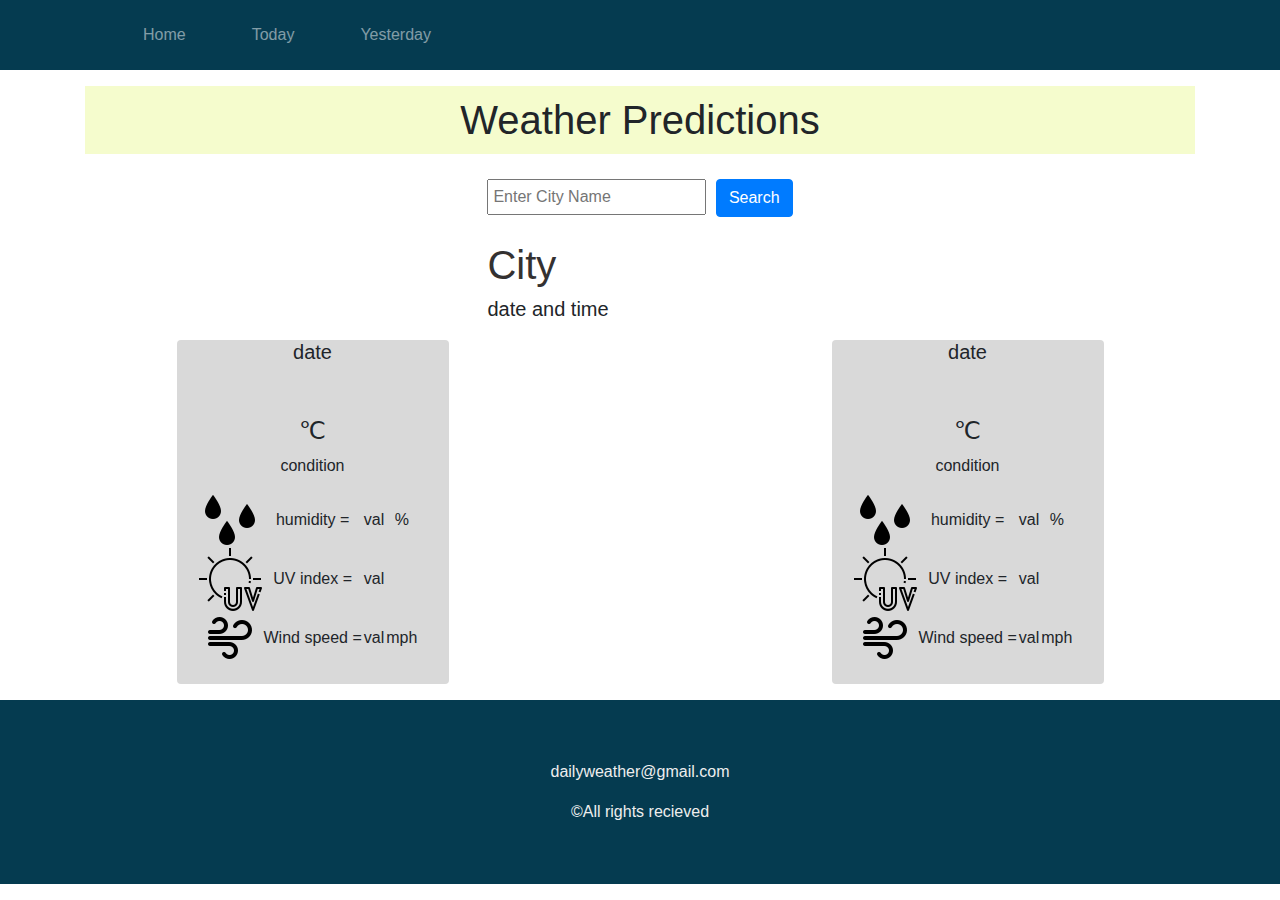
<file: future.html>
<!DOCTYPE html>
<html lang="en">

<head>
    <meta charset="UTF-8">
    <meta name="viewport" content="width=device-width, initial-scale=1.0">
    <title>Future Weather</title>
    <link rel="stylesheet" href="https://stackpath.bootstrapcdn.com/bootstrap/4.3.1/css/bootstrap.min.css">
    <link rel="stylesheet" href="style/style.css">

</head>

<body>
    <div>
        <nav class="navbar navbar-expand-sm navbar-dark" id="navbar3">
            <button class="navbar-toggler" data-toggle="collapse" data-target="#items">
                <span class="navbar-toggler-icon"></span>
            </button>

            <div class="container container-fluid">
                <div class="collapse navbar-collapse" id="items">
                    <ul class="navbar-nav">
                        <li class="nav-item"><a href="index.html" class="nav-link">Home</a></li>
                        <li class="nav-item"><a href="index.html" class="nav-link">Today</a></li>
                        <li class="nav-item"><a href="history.html" class="nav-link">Yesterday</a></li>
                    </ul>
                </div>
                <!--nav bar-->
        </nav>


        <div class="container text-center mt-3">
            <h1>Weather Predictions</h1>
        </div>


        <div class="mt-3" id="search"> <!--breaker-->
            <input type="text" class="form-controller" placeholder="Enter City Name" id="searchField">
            <button class="btn btn-primary" onclick="searchPredictions()">Search</button><br><br>
            <h1 id="cityName" class="font-monospace">City</h1>
            <h5 id="date">date and time</h5>
        </div><br><br>



        <div class="row row-cols-1 row-cols-md-3 g-4">
            <div class="col">
                <!--day 1-->
                <div class="card mx-auto" style="width: 17rem;" id="weather-1">
                    <h5 class="date and time text-center" id="day1">date</h5>
                    <div>
                        <img class="card-img-top" alt="" id="icon1">
                    </div>

                    <div class="card-body text-center">
                        <div class="temp-container">
                            <h4 id="temp1"></h4>
                            <h4>℃</h4>
                        </div>
                        <p id="condition1">condition</p>
                        <table>
                            <tr>
                                <td><img src="assets\icons8-humidity-50.png" alt=""></td>
                                <td>humidity =</td>
                                <td id="humid1"> val</td>
                                <td>%</td>
                            </tr>
                            <tr>
                                <td><img src="assets\icons8-uv-index-64.png" alt=""></td>
                                <td>UV index = </td>
                                <td id="uv1">val</td>
                            </tr>
                            <tr>
                                <td><img src="assets\icons8-wind-50.png" alt=""></td>
                                <td>Wind speed = </td>
                                <td id="wind1">val</td>
                                <td>mph</td>
                            </tr>
                        </table>
                    </div>
                </div>
            </div>


            <div class="col">

                <!--day 2-->
                <div class="card mx-auto" style="width: 17rem;" id="weather-2">
                    <h5 class="date and time text-center" id="day2">date</h5>
                    <div>
                        <img class="card-img-top" alt="" id="icon2">
                    </div>

                    <div class="card-body text-center">
                        <div class="temp-container">
                            <h4 id="temp2"></h4>
                            <h4>℃</h4>
                        </div>
                        <p id="condition2">condition</p>
                        <table>
                            <tr>
                                <td><img src="assets\icons8-humidity-50.png" alt=""></td>
                                <td>humidity =</td>
                                <td id="humid2"> val</td>
                                <td>%</td>
                            </tr>
                            <tr>
                                <td><img src="assets\icons8-uv-index-64.png" alt=""></td>
                                <td>UV index = </td>
                                <td id="uv2">val</td>
                            </tr>
                            <tr>
                                <td><img src="assets\icons8-wind-50.png" alt=""></td>
                                <td>Wind speed = </td>
                                <td id="wind2">val</td>
                                <td>mph</td>
                            </tr>
                        </table>
                    </div>
                </div>
            </div>




        </div>


        <footer class="history-footer">
            <div class="footerContainer mt-3">
                <div class="footerNav">
                    <p>dailyweather@gmail.com</p>
                    <p>©All rights recieved</p>
                </div>
            </div><!--footer-->
        </footer>


    </div>

    <script src="https://code.jquery.com/jquery-3.6.0.min.js"></script>
    <script src="https://stackpath.bootstrapcdn.com/bootstrap/4.3.1/js/bootstrap.min.js"></script>
    <script src="js/app.js"></script>

</body>

</html>
</file>
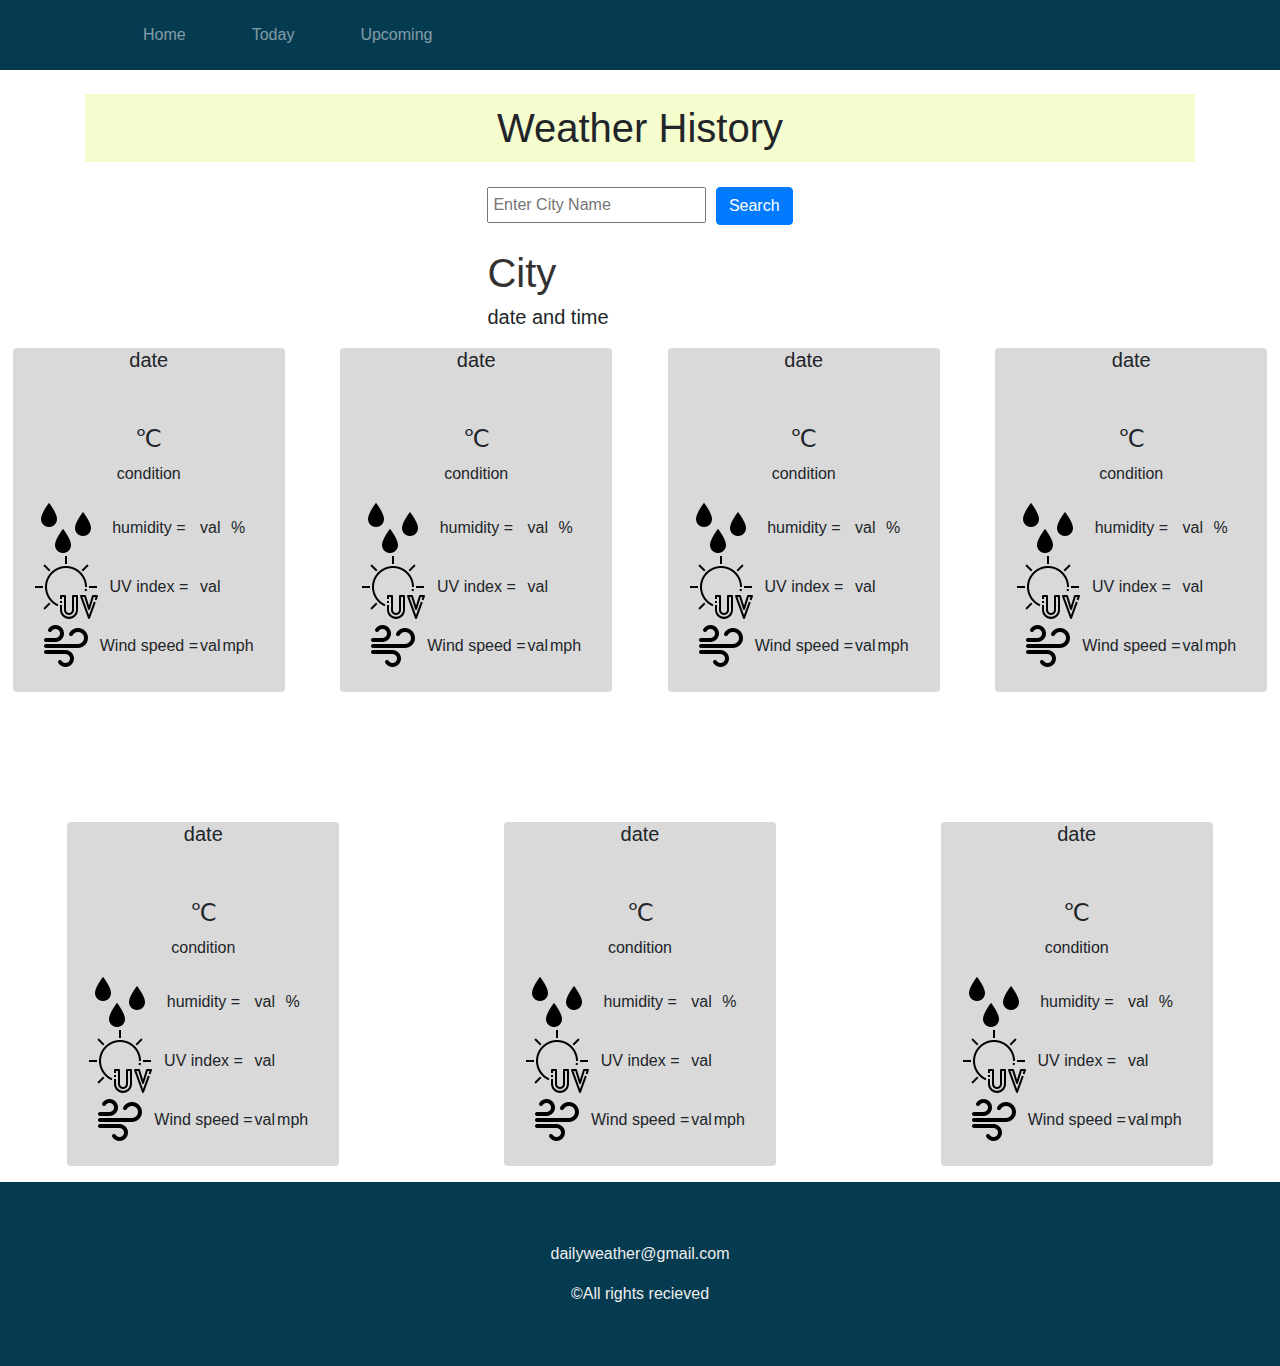
<file: history.html>
<!DOCTYPE html>
<html lang="en">

<head>
    <meta charset="UTF-8">
    <meta name="viewport" content="width=device-width, initial-scale=1.0">
    <title>History weather</title>
    <link rel="stylesheet" href="https://stackpath.bootstrapcdn.com/bootstrap/4.3.1/css/bootstrap.min.css">
    <link rel="stylesheet" href="style/style.css">

</head>

<body>
    <div">

        <nav class="navbar navbar-expand-sm navbar-dark" id="navbar3">
            <button class="navbar-toggler" data-toggle="collapse" data-target="#items">
                <span class="navbar-toggler-icon"></span>
            </button>

            <div class="container container-fluid">
                <div class="collapse navbar-collapse" id="items">
                    <ul class="navbar-nav">
                        <li class="nav-item"><a href="index.html" class="nav-link">Home</a></li>
                        <li class="nav-item"><a href="index.html" class="nav-link">Today</a></li>
                        <li class="nav-item"><a href="future.html" class="nav-link">Upcoming</a></li>
                    </ul>
                </div>
                <!--nav bar-->
        </nav><br>


        <div class="container text-center">
            <h1>Weather History</h1>
        </div>


        <div class="mt-3" id="search"> <!--breaker-->
            <input type="text" class="form-controller" placeholder="Enter City Name" id="searchField">
            <button class="btn btn-primary" onclick="searchHistory()">Search</button><br><br>
            <h1 id="cityName" class="font-monospace">City</h1>
            <h5 id="date">date and time</h5>
        </div><br><br>


        <div class="row row-cols-1 row-cols-md-3 g-4">
            <div class="col">
                <!--day 7-->
                <div class="card mx-auto" style="width: 17rem;" id="weather-box7">
                    <h5 class="date and time text-center" id="day7">date</h5>
                    <div>
                        <img class="card-img-top" alt="" id="icon7">
                    </div>

                    <div class="card-body text-center">
                        <div class="temp-container">
                            <h4 id="temp7"></h4>
                            <h4>℃</h4>
                        </div>
                        <p id="condition7">condition</p>
                        <table>
                            <tr>
                                <td><img src="assets\icons8-humidity-50.png" alt=""></td>
                                <td>humidity =</td>
                                <td id="humid7"> val</td>
                                <td>%</td>
                            </tr>
                            <tr>
                                <td><img src="assets\icons8-uv-index-64.png" alt=""></td>
                                <td>UV index = </td>
                                <td id="uv7">val</td>
                            </tr>
                            <tr>
                                <td><img src="assets\icons8-wind-50.png" alt=""></td>
                                <td>Wind speed = </td>
                                <td id="wind7">val</td>
                                <td>mph</td>
                            </tr>
                        </table>
                    </div>
                </div>
            </div>


            <div class="col">
                <!--day 6-->
                <div class="card mx-auto" style="width: 17rem;" id="weather-box6">
                    <h5 class="date and time text-center" id="day6">date</h5>
                    <div>
                        <img class="card-img-top" alt="" id="icon6">
                    </div>

                    <div class="card-body text-center">
                        <div class="temp-container">
                            <h4 id="temp6"></h4>
                            <h4>℃</h4>
                        </div>
                        <p id="condition6">condition</p>
                        <table>
                            <tr>
                                <td><img src="assets\icons8-humidity-50.png" alt=""></td>
                                <td>humidity =</td>
                                <td id="humid6"> val</td>
                                <td>%</td>
                            </tr>
                            <tr>
                                <td><img src="assets\icons8-uv-index-64.png" alt=""></td>
                                <td>UV index = </td>
                                <td id="uv6">val</td>
                            </tr>
                            <tr>
                                <td><img src="assets\icons8-wind-50.png" alt=""></td>
                                <td>Wind speed = </td>
                                <td id="wind6">val</td>
                                <td>mph</td>
                            </tr>
                        </table>
                    </div>
                </div>
            </div>


            <div class="col">
                <!--day 5-->
                <div class="card mx-auto" style="width: 17rem;" id="weather-box5">
                    <h5 class="date and time text-center" id="day5">date</h5>
                    <div>
                        <img class="card-img-top" alt="" id="icon5">
                    </div>

                    <div class="card-body text-center">
                        <div class="temp-container">
                            <h4 id="temp5"></h4>
                            <h4>℃</h4>
                        </div>
                        <p id="condition5">condition</p>
                        <table>
                            <tr>
                                <td><img src="assets\icons8-humidity-50.png" alt=""></td>
                                <td>humidity =</td>
                                <td id="humid5"> val</td>
                                <td>%</td>
                            </tr>
                            <tr>
                                <td><img src="assets\icons8-uv-index-64.png" alt=""></td>
                                <td>UV index = </td>
                                <td id="uv5">val</td>
                            </tr>
                            <tr>
                                <td><img src="assets\icons8-wind-50.png" alt=""></td>
                                <td>Wind speed = </td>
                                <td id="wind5">val</td>
                                <td>mph</td>
                            </tr>
                        </table>
                    </div>
                </div>
            </div>





            <div class="col">
                <!--day 4-->
                <div class="card mx-auto" style="width: 17rem;" id="weather-box4">
                    <h5 class="date and time text-center" id="day4">date</h5>
                    <div>
                        <img class="card-img-top" alt="" id="icon4">
                    </div>

                    <div class="card-body text-center">
                        <div class="temp-container">
                            <h4 id="temp4"></h4>
                            <h4>℃</h4>
                        </div>
                        <p id="condition4">condition</p>
                        <table>
                            <tr>
                                <td><img src="assets\icons8-humidity-50.png" alt=""></td>
                                <td>humidity =</td>
                                <td id="humid4"> val</td>
                                <td>%</td>
                            </tr>
                            <tr>
                                <td><img src="assets\icons8-uv-index-64.png" alt=""></td>
                                <td>UV index = </td>
                                <td id="uv4">val</td>
                            </tr>
                            <tr>
                                <td><img src="assets\icons8-wind-50.png" alt=""></td>
                                <td>Wind speed = </td>
                                <td id="wind4">val</td>
                                <td>mph</td>
                            </tr>
                        </table>
                    </div>
                </div>
            </div>


            <div class="col">

                <!--day 3-->
                <div class="card mx-auto" style="width: 17rem;" id="weather-box3">
                    <h5 class="date and time text-center" id="day3">date</h5>
                    <div>
                        <img class="card-img-top" alt="" id="icon3">
                    </div>

                    <div class="card-body text-center">
                        <div class="temp-container">
                            <h4 id="temp3"></h4>
                            <h4>℃</h4>
                        </div>
                        <p id="condition3">condition</p>
                        <table>
                            <tr>
                                <td><img src="assets\icons8-humidity-50.png" alt=""></td>
                                <td>humidity =</td>
                                <td id="humid3"> val</td>
                                <td>%</td>
                            </tr>
                            <tr>
                                <td><img src="assets\icons8-uv-index-64.png" alt=""></td>
                                <td>UV index = </td>
                                <td id="uv3">val</td>
                            </tr>
                            <tr>
                                <td><img src="assets\icons8-wind-50.png" alt=""></td>
                                <td>Wind speed = </td>
                                <td id="wind3">val</td>
                                <td>mph</td>
                            </tr>
                        </table>
                    </div>
                </div>
            </div>




            <div class="col">

                <!--day 2-->
                <div class="card mx-auto" style="width: 17rem;" id="weather-box2">
                    <h5 class="date and time text-center" id="day2">date</h5>
                    <div>
                        <img class="card-img-top" alt="" id="icon2">
                    </div>

                    <div class="card-body text-center">
                        <div class="temp-container">
                            <h4 id="temp2"></h4>
                            <h4>℃</h4>
                        </div>
                        <p id="condition2">condition</p>
                        <table>
                            <tr>
                                <td><img src="assets\icons8-humidity-50.png" alt=""></td>
                                <td>humidity =</td>
                                <td id="humid2"> val</td>
                                <td>%</td>
                            </tr>
                            <tr>
                                <td><img src="assets\icons8-uv-index-64.png" alt=""></td>
                                <td>UV index = </td>
                                <td id="uv2">val</td>
                            </tr>
                            <tr>
                                <td><img src="assets\icons8-wind-50.png" alt=""></td>
                                <td>Wind speed = </td>
                                <td id="wind2">val</td>
                                <td>mph</td>
                            </tr>
                        </table>
                    </div>
                </div>
            </div>




            <div class="col">
                <!--day 1-->
                <div class="card mx-auto" style="width: 17rem;" id="weather-box1">
                    <h5 class="date and time text-center" id="day1">date</h5>
                    <div>
                        <img class="card-img-top" alt="" id="icon1">
                    </div>

                    <div class="card-body text-center">
                        <div class="temp-container">
                            <h4 id="temp1"></h4>
                            <h4>℃</h4>
                        </div>
                        <p id="condition1">condition</p>
                        <table>
                            <tr>
                                <td><img src="assets\icons8-humidity-50.png" alt=""></td>
                                <td>humidity =</td>
                                <td id="humid1"> val</td>
                                <td>%</td>
                            </tr>
                            <tr>
                                <td><img src="assets\icons8-uv-index-64.png" alt=""></td>
                                <td>UV index = </td>
                                <td id="uv1">val</td>
                            </tr>
                            <tr>
                                <td><img src="assets\icons8-wind-50.png" alt=""></td>
                                <td>Wind speed = </td>
                                <td id="wind1">val</td>
                                <td>mph</td>
                            </tr>
                        </table>
                    </div>
                </div>
            </div>

        </div>


        <footer class="history-footer">
            <div class="footerContainer mt-3">
                <div class="footerNav">
                    <p>dailyweather@gmail.com</p>
                    <p>©All rights recieved</p>
                </div>
            </div><!--footer-->
        </footer>


        <script src="https://code.jquery.com/jquery-3.6.0.min.js"></script>
        <script src="https://stackpath.bootstrapcdn.com/bootstrap/4.3.1/js/bootstrap.min.js"></script>
        <script src="js/app.js"></script>

</body>

</html>
</file>
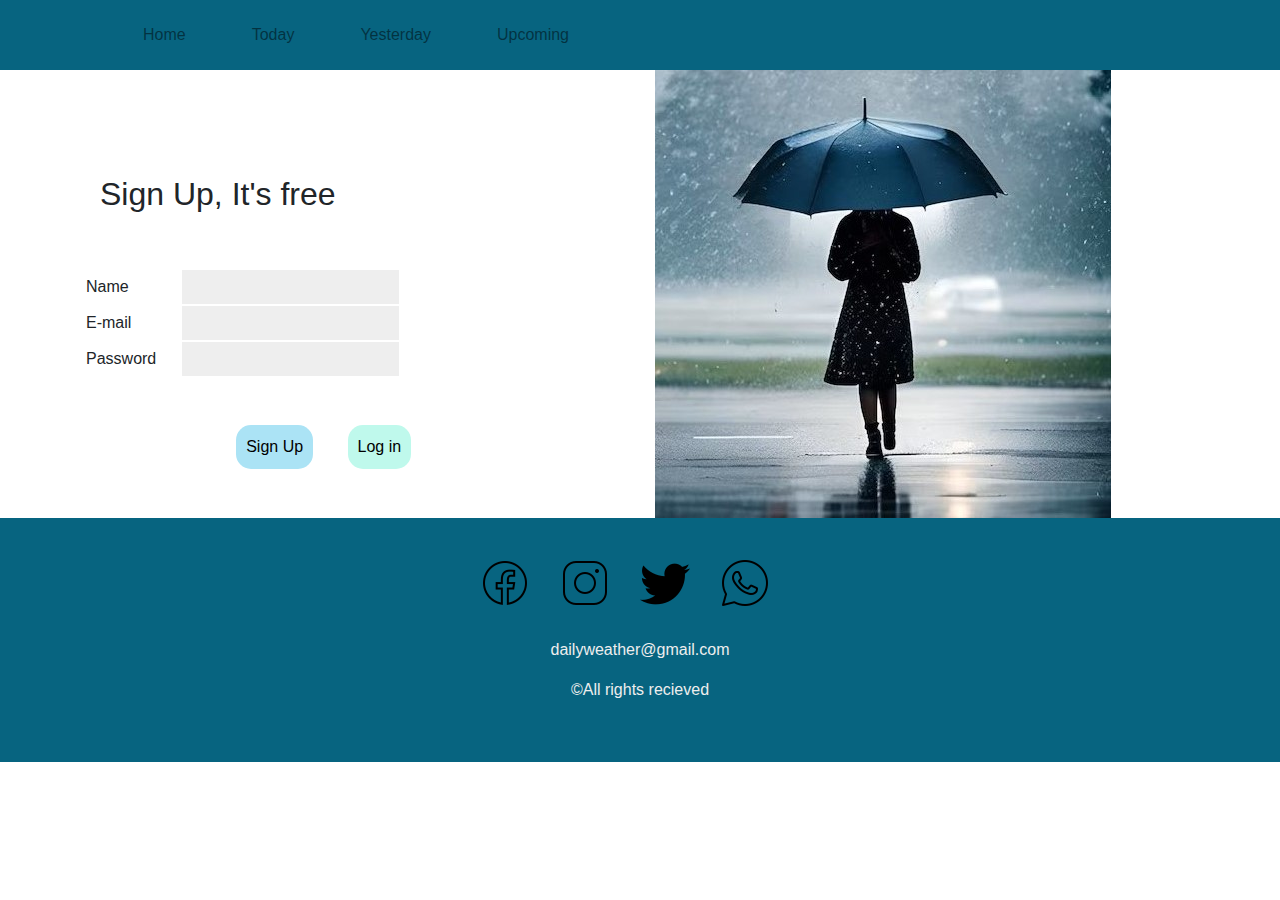
<file: signUp.html>
<!DOCTYPE html>
<html lang="en">

<head>
    <meta charset="UTF-8">
    <meta name="viewport" content="width=device-width, initial-scale=1.0">
    <title>Daily Weather Sign in</title>
    <script src="https://cdn.jsdelivr.net/npm/bootstrap@5.3.0-alpha3/dist/js/bootstrap.bundle.min.js"
        integrity="sha384-ENjdO4Dr2bkBIFxQpeoTz1HIcje39Wm4jDKdf19U8gI4ddQ3GYNS7NTKfAdVQSZe"
        crossorigin="anonymous"></script>
    <link rel="stylesheet" href="https://stackpath.bootstrapcdn.com/bootstrap/4.3.1/css/bootstrap.min.css">
    <link rel="stylesheet" href="style/style.css">
    <link href="	https://cdn.jsdelivr.net/npm/bootstrap-icons@1.18.0/font/bootstrap-icons.css" rel="stylesheet">

</head>

<body>
    <div>
        <nav class="navbar navbar-expand-sm navbar-light" id="navbar2">
            <button class="navbar-toggler" data-toggle="collapse" data-target="#items">
                <span class="navbar-toggler-icon"></span>
            </button>

            <div class="container container-fluid">
                <div class="collapse navbar-collapse" id="items">
                    <ul class="navbar-nav">
                        <li class="nav-item"><a href="index.html" class="nav-link">Home</a></li>
                        <li class="nav-item"><a href="index.html" class="nav-link">Today</a></li>
                        <li class="nav-item"><a href="history.html" class="nav-link">Yesterday</a></li>
                        <li class="nav-item"><a href="" class="nav-link">Upcoming</a></li>
                    </ul>
                </div>
                <!--nav bar-->
        </nav>



        <div class="container">
            <div class="row">
                <div class="col-md-6" id="sign-in-details">
                    <div class="container mt-5">
                        <h2 class="font-monospace" id="sign-in-title">Sign Up, It's free</h2><br><br>
                    </div>

                    <table>
                        <tr>
                            <td>Name</td>
                            <td><input type="text" class="input"></td>
                        </tr>
                        <tr>
                            <td>E-mail</td>
                            <td><input type="text" class="input"></td>
                        </tr>
                        <tr>
                            <td>Password</td>
                            <td><input type="text" class="input"></td>
                        </tr>
                    </table><br><br>

                    <button id="signUp">Sign Up</button>
                    <button id="logIn">Log in</button><br><br>
                </div>
                <div class="col-md-6 text-right">
                    <div class="containe-fluid" id="img-rain">
                        <img src="assets\img rain.jpg" alt="">
                    </div>
                </div>
            </div>
        </div>


        <footer>
            <div class="footerContainer">
                <div class="socialIcons">
                    <img src="assets\icons8-facebook-50.png" alt="" id="facebook">
                    <img src="assets\icons8-instagram-50.png" alt="" id="insta">
                    <img src="assets\icons8-twitter-50.png" alt="" id="twitter">
                    <img src="assets\icons8-whatsapp-50.png" alt="" id="whtsapp">
                </div>
                <div class="footerNav">
                    <p>dailyweather@gmail.com</p>
                    <p>©All rights recieved</p>
                </div>
            </div><!--footer-->
        </footer>




    </div>

    <script src="https://code.jquery.com/jquery-3.6.0.min.js"></script>
    <script src="https://stackpath.bootstrapcdn.com/bootstrap/4.3.1/js/bootstrap.min.js"></script>
    <script src="js/app.js"></script>
</body>

</html>
</file>
<file: style/style.css>
.logo {
    height: 60px;
    width: 60px;
    position: relative;
    left: 20px;
}

*body {
    margin: 0;
    padding: 0;
}

#home {
    background-color: var(--primary-color);
}

:root {
    --primary-color: #ffffff;
    --secondary-color: rgb(52, 49, 49);

}

.dark-theme {
    --primary-color: rgb(52, 49, 49);
    --secondary-color: #ffffff;
}


.breaker {
    background-color: var(--primary-color);
}

#navbar {
    background-color: #076480;
    color: var(--primary-color);
}

#navbar li {
    color: var(--primary-color);
    margin-left: 50px;
    text-align: center;
}

#title2 {
    color: var(--secondary-color);
}

#outerContainer {
    position: relative;
}

#search {
    position: absolute;
    margin: auto;
    left: 0;
    right: 0;
    width: fit-content;
}


#title {
    position: absolute;
}

#details {
    margin-top: 185px;
    background-color: #57b4ad;
    width: 90%;
    max-width: 1080px;
    min-width: 360px;
    border-radius: 15px;
    padding: 20px;
}



#img {
    max-width: max-content;
}

#icon {
    margin-top: 20px;
    width: 110px;
    height: 110px;
}

#historyBtn {
    padding: 15px;
    margin-left: 50px;
    background-color: #82E5E0;
    border-radius: 15px;
    border: 0;
}

#futureBtn {
    padding: 15px;
    margin-left: 100px;
    background-color: #ABE3F5;
    border-radius: 15px;
    border: 0;
}

.humidity-container {
    display: flex;
    justify-content: center;
    align-items: center;
}

.temp-container {
    display: flex;
    justify-content: center;
    align-items: center;
}

.wind-container {
    display: flex;
    justify-content: center;
    align-items: center;
}

#cityName {
    color: var(--secondary-color);
}

#details {
    color: black;
}

#details h3 {
    color: black;
}

#condition {
    color: var(--secondary-color);
}

#button-separator {
    background-color: var(--primary-color);
    height: 2px;
    margin: 10px 0;
}

#map {
    margin-left: 25px;
}

#moonIcon {
    width: 40px;
    cursor: pointer;
}

< !--Homepage-->#footer {

    bottom: 0;
    left: 0;
    width: 100%;
    background-color: #165D74;
    color: white;
    padding: 10px;
    text-align: center;
}

#home {
    margin: 0%;
}

.container {
    overflow: hidden;
}


#navbar2 {
    background-color: #076480;
    color: aliceblue;
    padding: 15px;
}

#img-rain {
    max-width: 30%;
    margin: 0;
}

< !--sign-up-->.card-title {
    margin-top: 20px;
}

.card-title2 {
    margin-left: 40px;
}

.card {
    border: 0;
}

#searchField {
    padding: 4px;
    margin-top: 1px;
}

.btn {
    margin-left: 5px;
}


.input {
    margin-left: 11%;
    background-color: #EEEEEE;
    border: 0;
    padding: 5px;
}

.input1 {
    margin-left: 5%;
    background-color: #EEEEEE;
    border: 0;
    padding: 5px;
}

#sign-in-details {
    margin-top: 5%;
}

#signUp {
    padding: 10px;
    border-radius: 15px;
    border: 0;
    background-color: #ABE3F5;
    margin-left: 28%;
}

#logIn {
    padding: 10px;
    border-radius: 15px;
    border: 0;
    background-color: #BFF9EC;
    margin-left: 30px;
}

footer {
    background-color: #076480;
    ;
}

.footerContainer {
    width: 100%;
    padding: 30px;
}

.socialIcons {
    display: flex;
    justify-content: center;
    margin: 10px;
    border-radius: 50%;
}

.footerNav {
    margin: 30px 0;

}

.footerNav p {
    display: flex;
    justify-content: center;
    color: #EEEEEE;
}

#facebook {
    margin-right: 30px;
}

#insta {
    margin-right: 30px;
}

#twitter {
    margin-right: 30px;
}

#whtsapp {
    margin-right: 30px;
}

#navbar2 li {
    color: #EEEEEE;
    margin-left: 50px;
}

#map {
    height: 190px;
}


< !--history-->#navbar3 li {
    color: #EEEEEE;
    margin-left: 50px;
}

#navbar3 {
    background-color: #053B50;
    padding: 15px;
}

#navbar3 li {
    color: #EEEEEE;
    margin-left: 50px;
}

.container h1 {
    background-color: #F5FCCD;
    padding: 10px;
}


.card-img-top {
    max-width: 80px;
    margin-left: 100px;
    margin-top: 25px;
}

.history-footer {
    background-color: #053B50;
}

#weather-box1 {
    background-color: #D9D9D9;
    margin-top: 130px;
    margin-left: 5px;
}

#weather-box2 {
    background-color: #D9D9D9;
    margin-top: 130px;
    margin-left: 5px;
}

#weather-box3 {
    background-color: #D9D9D9;
    margin-top: 130px;
    margin-left: 5px;
}

#weather-box4 {
    background-color: #D9D9D9;
    margin-top: 130px;
    margin-left: 5px;
}

#weather-box5 {
    background-color: #D9D9D9;
    margin-top: 130px;
    margin-left: 5px;
}

#weather-box6 {
    background-color: #D9D9D9;
    margin-top: 130px;
    margin-left: 5px;
}

#weather-box7 {
    background-color: #D9D9D9;
    margin-top: 130px;
    margin-left: 5px;
}



#weather-1 {
    background-color: #D9D9D9;
    margin-top: 130px;
    margin-left: 5px;
}

#weather-2 {
    background-color: #D9D9D9;
    margin-top: 130px;
    margin-left: 5px;
}

#weather-3 {
    background-color: #D9D9D9;
    margin-top: 130px;
    margin-left: 5px;
}
</file>
